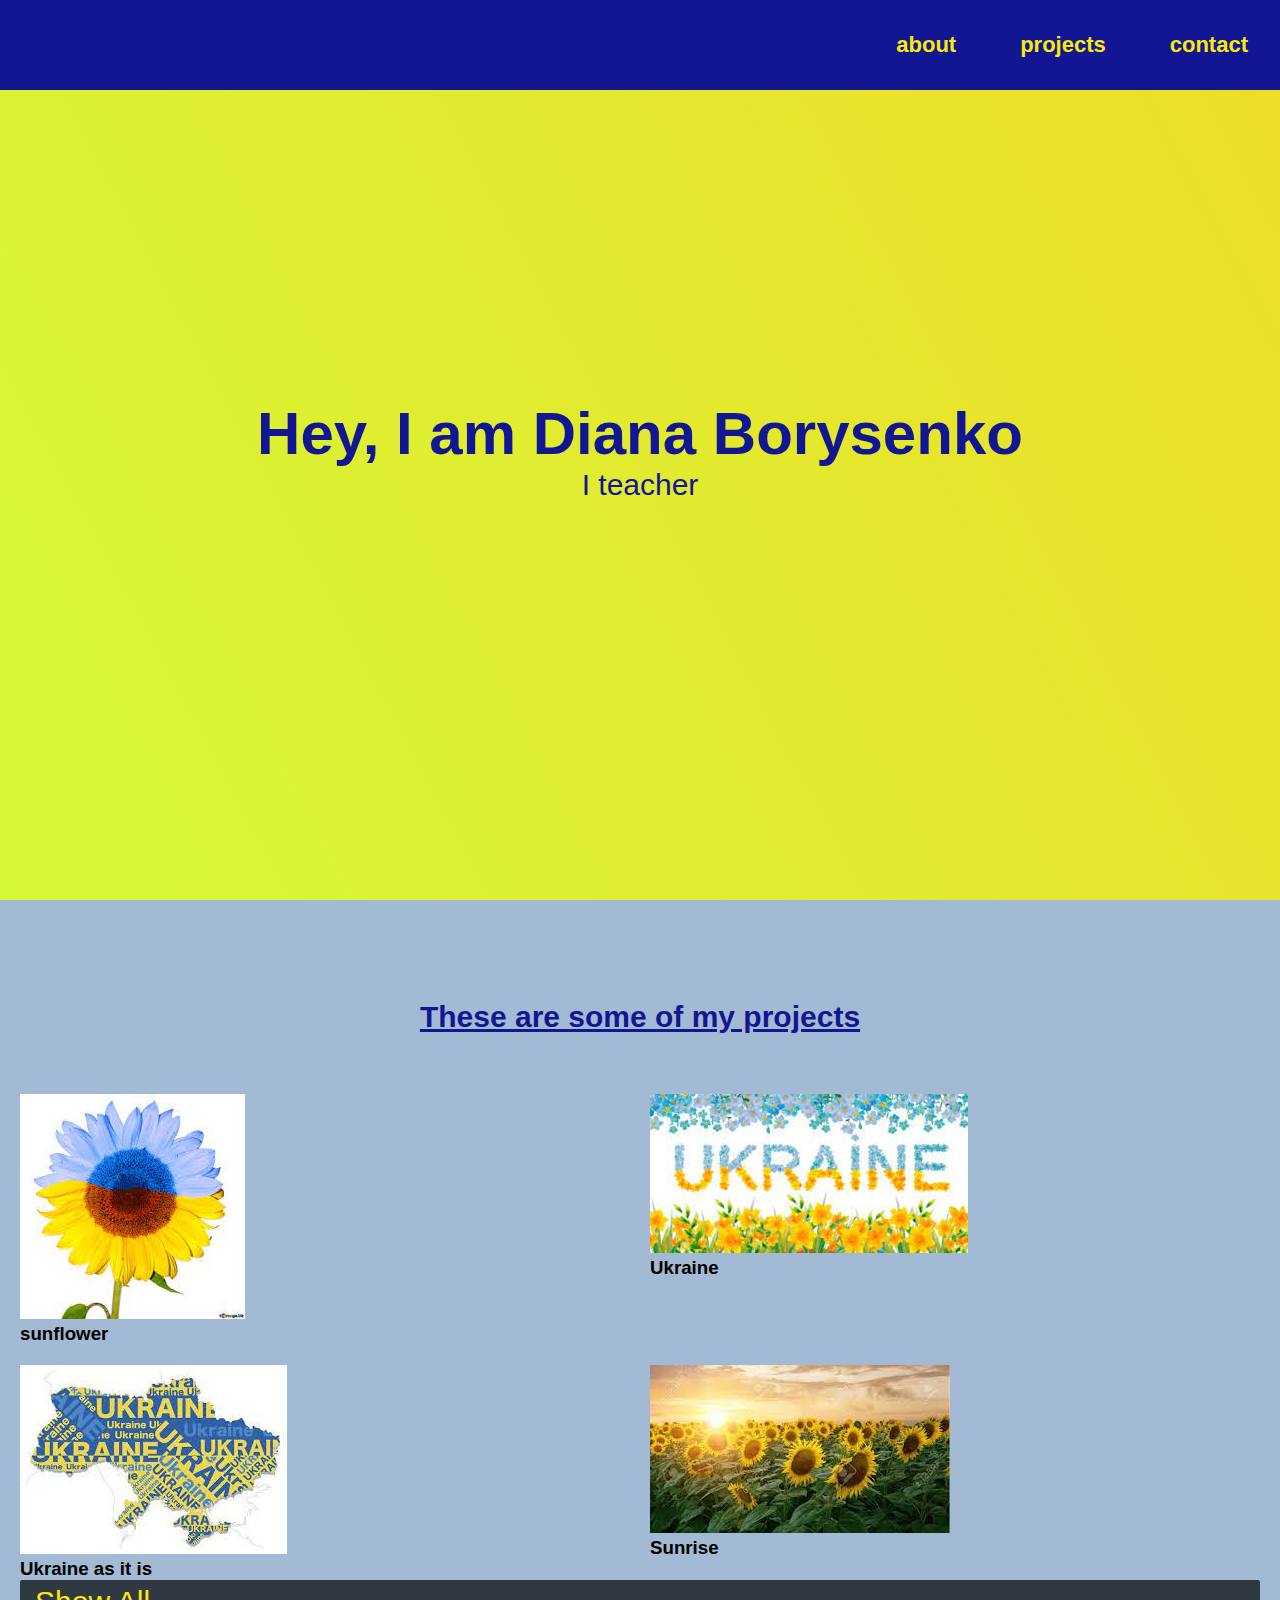
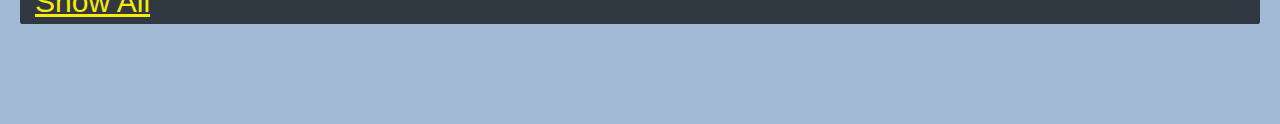
<file: index.html>
<!DOCTYPE html>
<html lang="en">
  <head>
    <meta charset="utf-8" />
    <meta http-equiv="X-UA-Compalible" content="TE=edge">
    <meta name="viewport" content="width=device-width, initial-scale=1.0" />
    <title>Diana Borysenko portfolio</title>
    <link rel="shortcut icon"href="https://placekitten.com/96/139" type="image/x-icon">
    <link rel="stylesheet"href="css/index.css">
  </head>
  <body>
    <header>
        <nav id="navbar" class="nav">
            <a href="#navbar">about</a>
            <a href="#projects">projects</a>
            <a href="#contact">contact</a>
        </nav>
        <div id="welcom-section" class="welcom-section">
            
              <h1>Hey, I am Diana Borysenko</h1>
              <p>I teacher</p>
    </header>
    <main>
        <section class="project-section" id="projects">
            <h2>These are some of my projects</h2>
            <div class="project-list container">
                <article>
                    <img src="img/sunflower.jpg" alt="sunflower">
                    <h3>sunflower</h3>
                </article>
                <article>
                    <img src="img/Ukraine.jpg" alt="Ukraine">
                    <h3>Ukraine</h3>
                    
                </article>
                <article>
                    <img src="img/Ukraine as it is.jpg" alt="Ukraine as it is">
                    <h3>Ukraine as it is</h3>
                </article>
                <article>
                    <img src="img/Sunrise.jpg" alt="Sunrise">
                    <h3>Sunrise</h3>
                </article>
            </div>
            <div class="container button-container">
            <a href="#"class="button">Show All</a>
            </div>

        </section>
    </main>
    <footer id="contact" class="footer">

    </footer>
  </body> 
  </html>
</file>
<file: css/index.css>
*{
    margin: 0;
    padding: 0;
    box-sizing: border-box;
}
:root{
    --text-color: rgb(250, 234, 8);
    --accent-color: rgb(18, 22, 146);
    --background-color:rgb(97, 21, 110);
    --background-color-alternate:rgb(48, 56, 65);
    
    font-family: Arial, sans-serif;
}
.container{
    max-width: 1600px;
    margin: auto;
}
.button{
    background-color:var(--background-color-alternate);
    border-radius: 2px;
    padding: 5px 15px;
    display: block;
    justify-content: flex-end;
    color: var(--text-color);
    font-size: 30px;
}
.nav{
    position: fixed;
    top: 0;
    left: 0;
    right: 0;
    background-color:var(--accent-color);
    color: var(--text-color);
    min-height: 71px;
    display:flex;
    justify-content: flex-end;
}
.button-conteiner{
    display:flex;
    justify-content: center;

}
.nav a{
    text-decoration: none;
    color: var(--text-color);
    font-size: 22px;
    padding: 2rem;
    font-weight: bold;
}
.nav a:hover{
    background-color:var(--background-color); 

}
.welcom-section{
background:linear-gradient(62deg, #cbf706cd 0%, #ebd805dd 100%) ;
height:100vh ;
display: flex;
align-items: center;
justify-content: center;
flex-direction: column;
}
.welcom-section h1{
    font-size: 60px;
    color: rgb(18, 22, 146);

}
.welcom-section p{
    font-size: 30px;
    color:var(--accent-color) ;  
}
.project-section{
    background-color:rgb(162, 186, 211);
    padding: 100px 20px;   
}
.project-section h2{
    font-size: 30px;
    color: var(--accent-color);
    text-align: center;
    text-decoration: underline;
    margin-bottom: 60px;
}
.project-list{
    display: grid;
    gap: 20px;
}
@media (min-width:731px) {
    .project-list{
        grid-template-columns:1fr 1fr;
    }
    
}

@media (min-width:1400px) {
    .project-list{
        grid-template-columns:1fr 1fr 1fr 1fr;
    }
}
</file>
